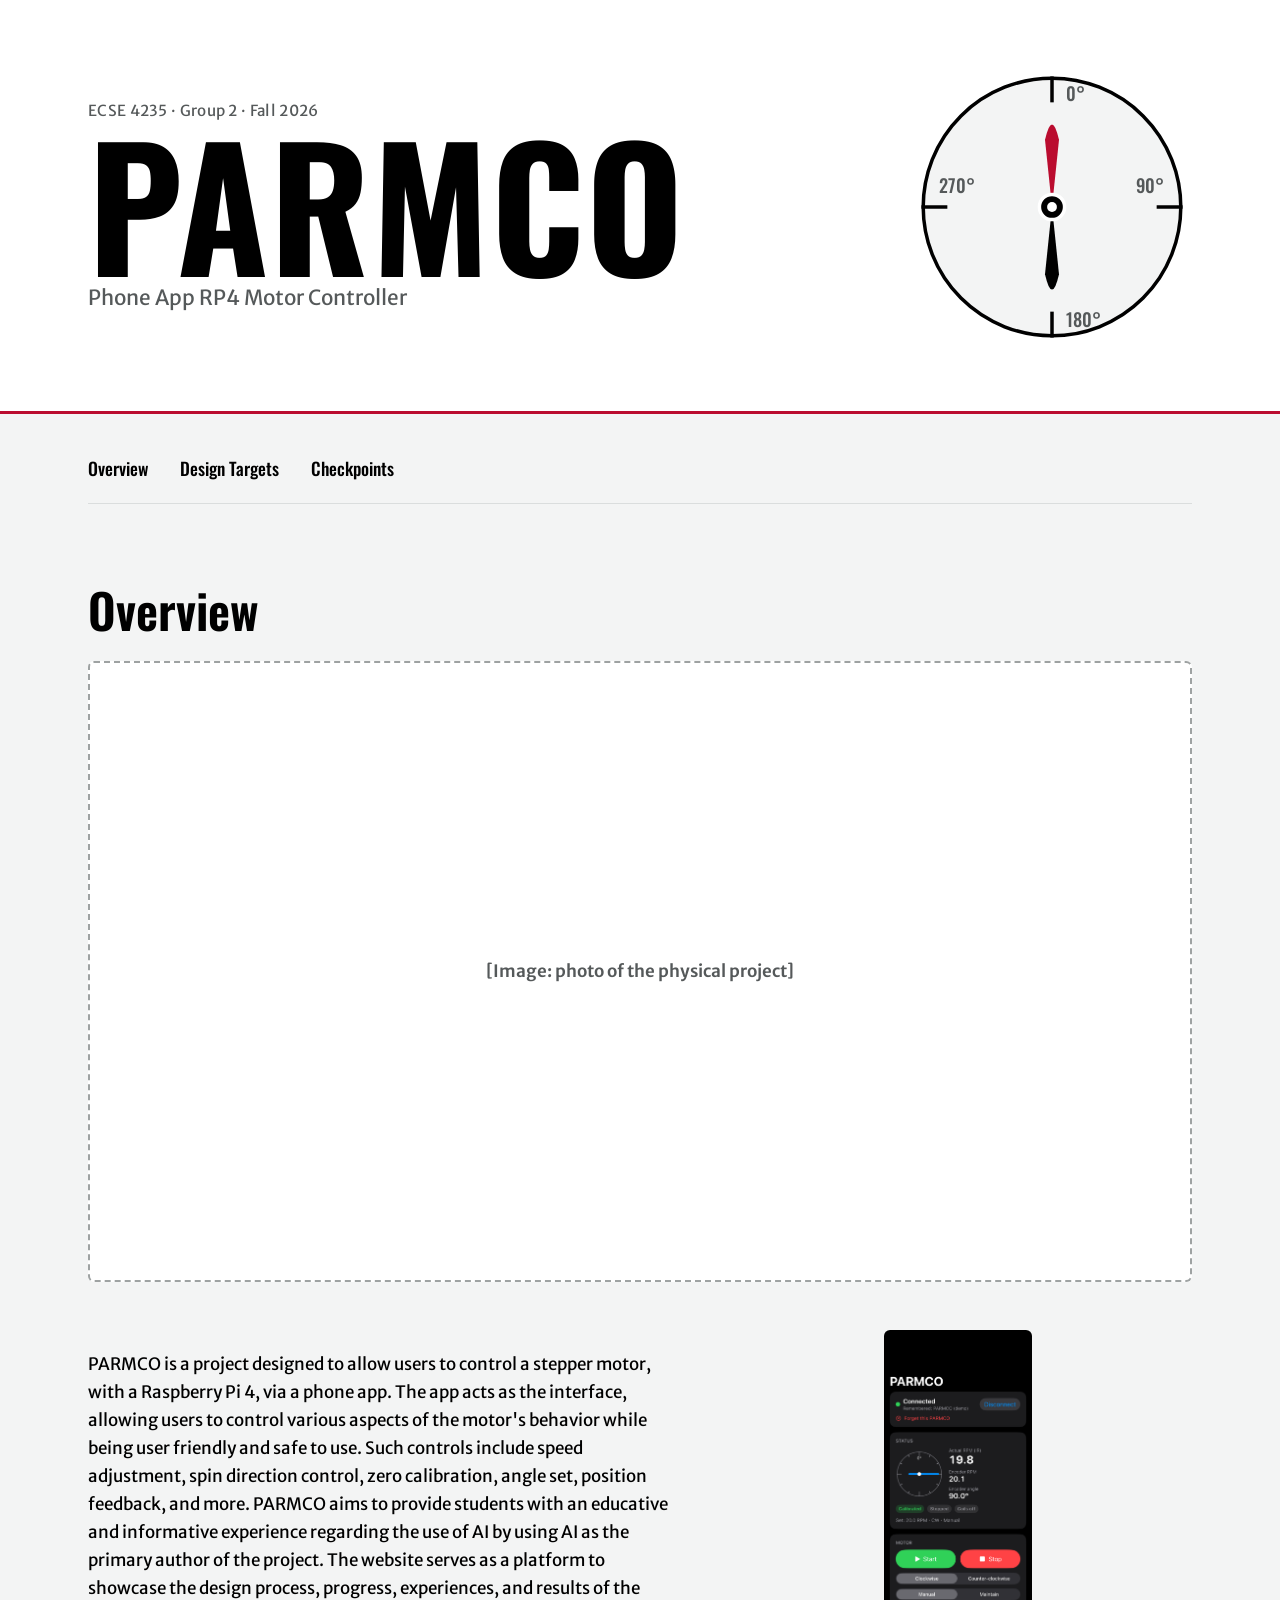
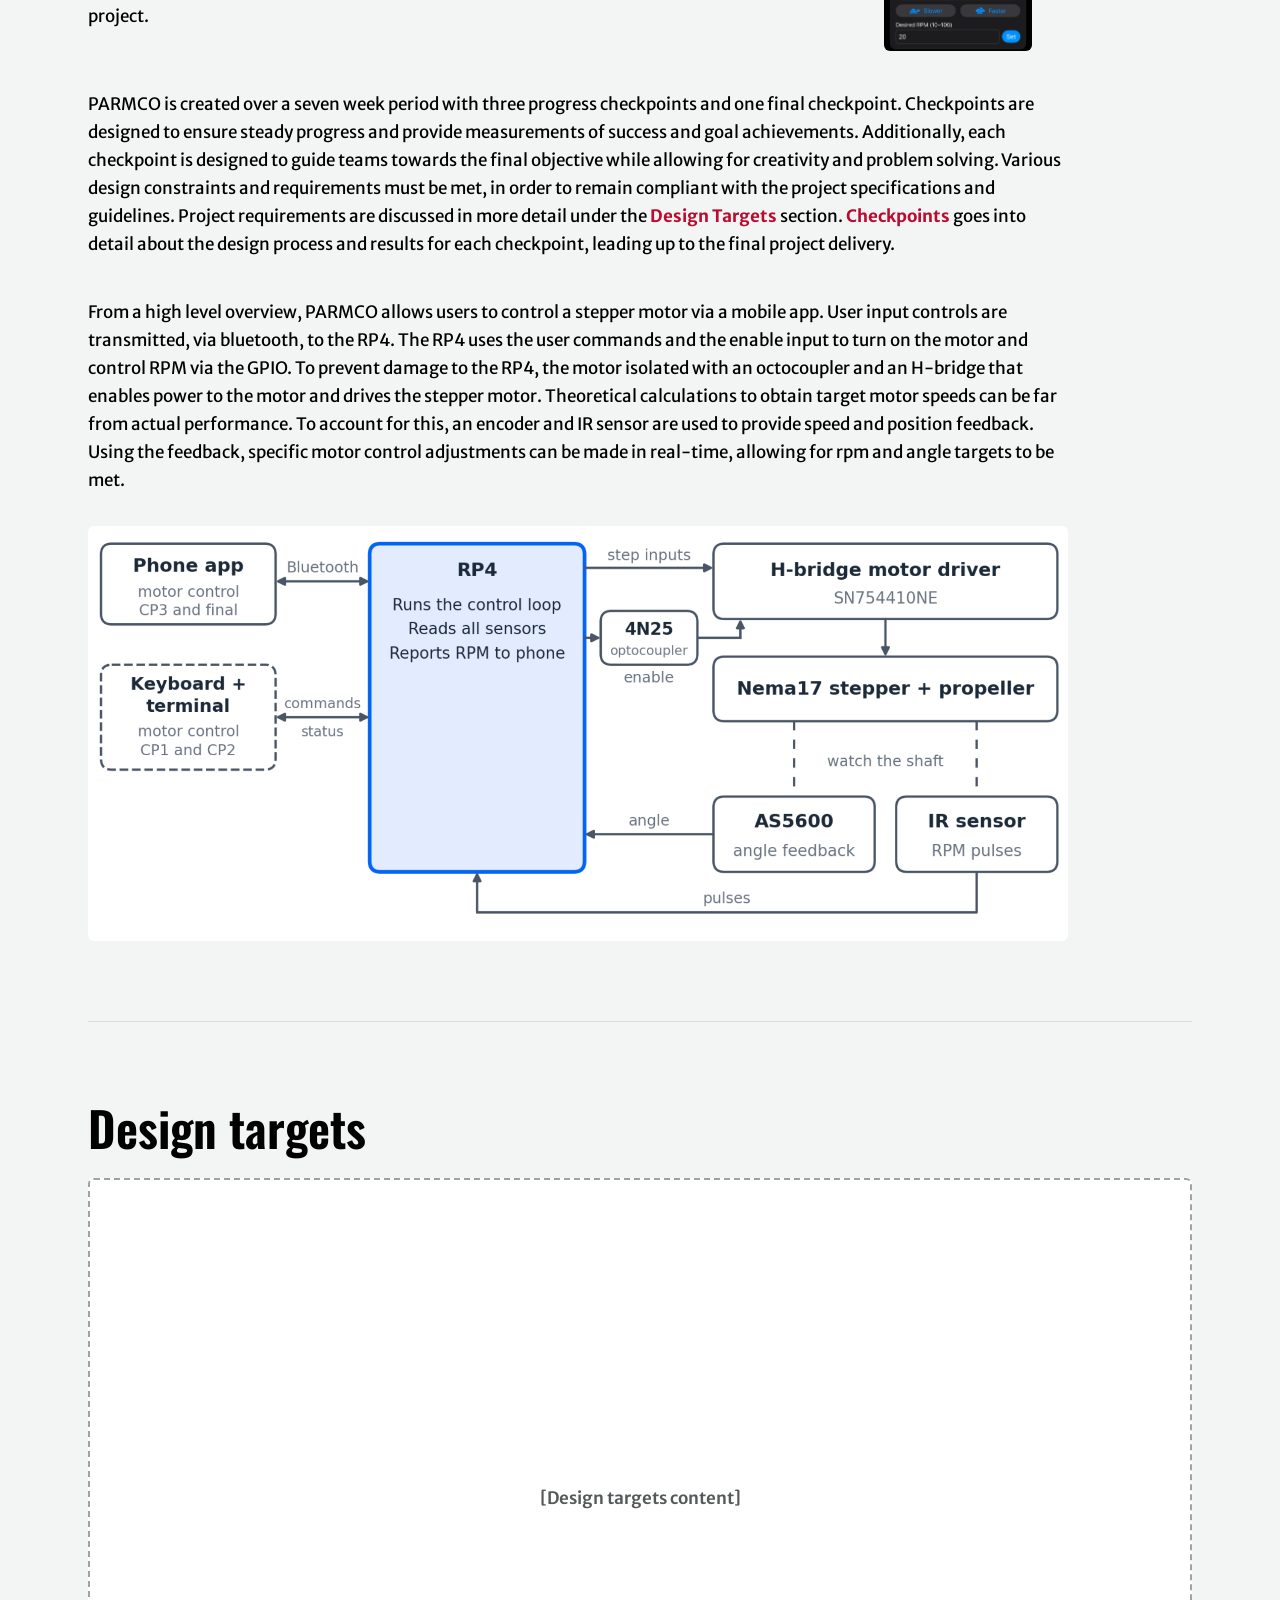
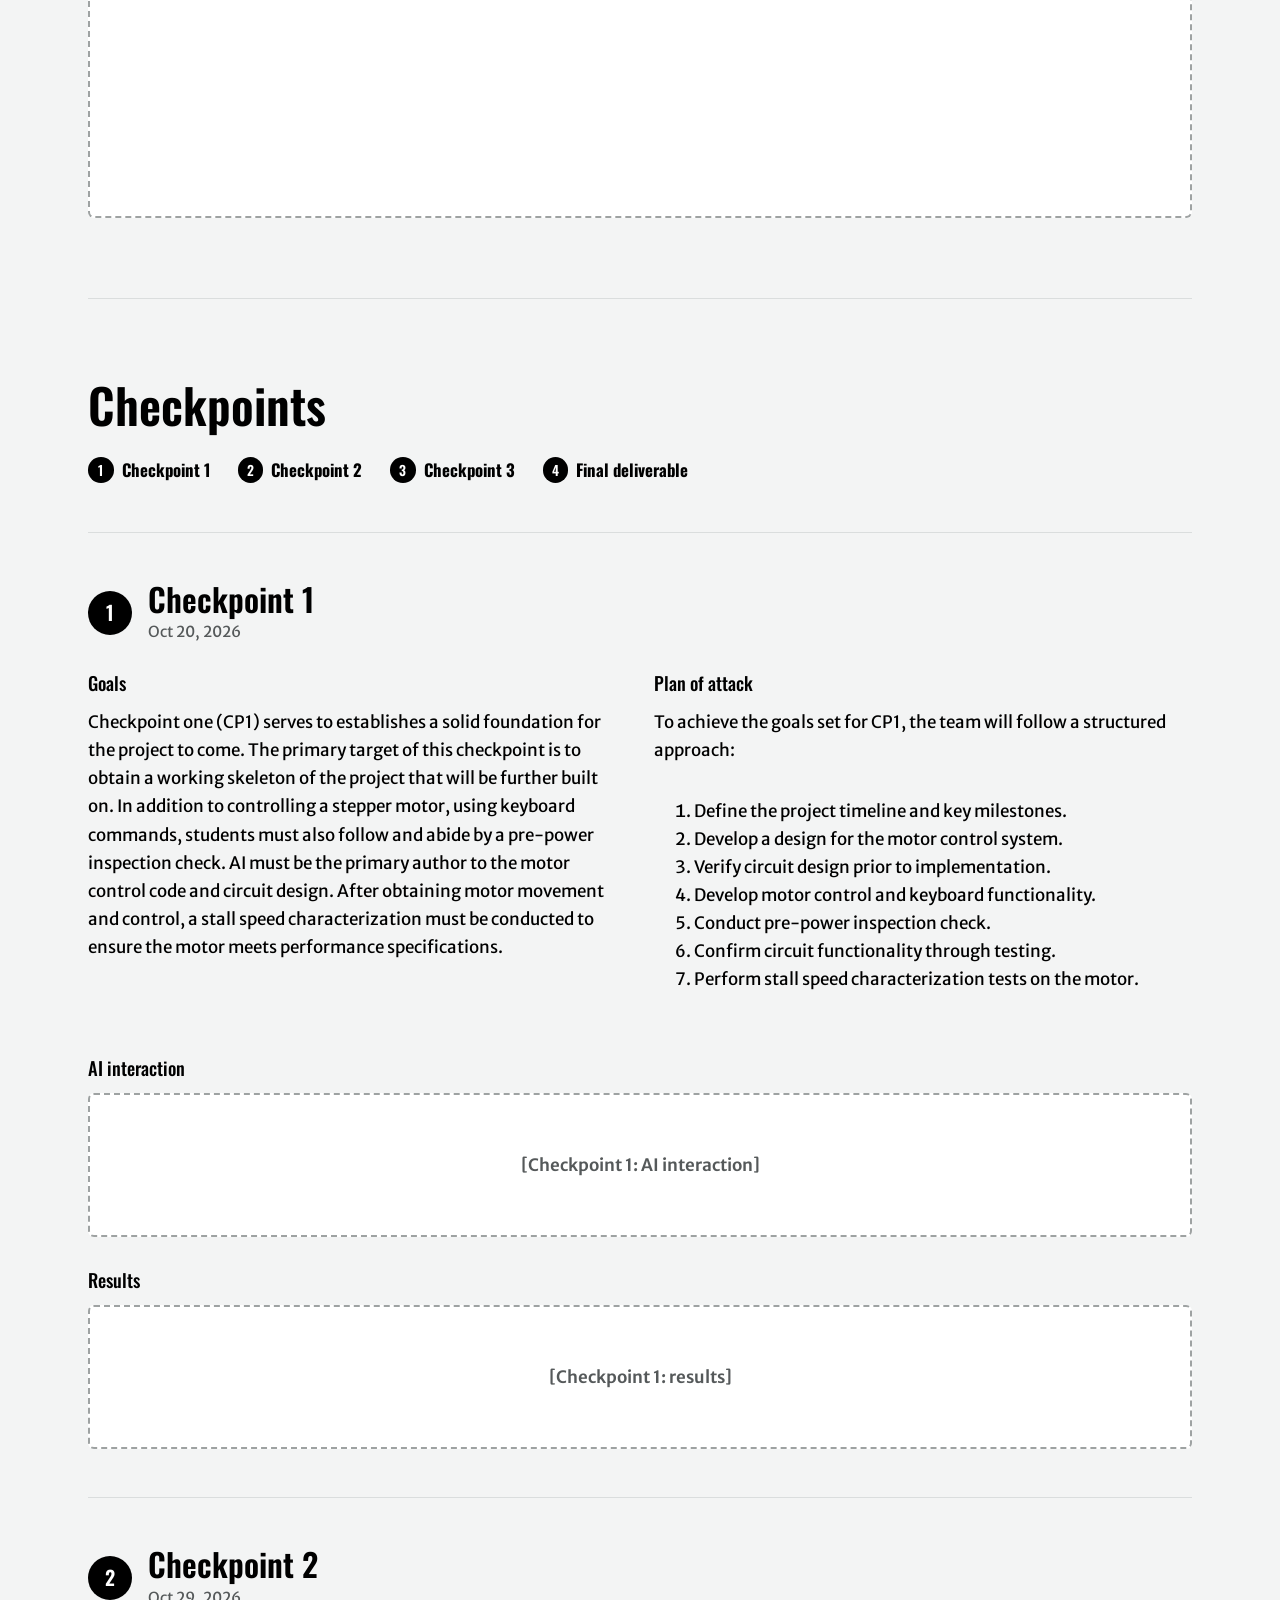
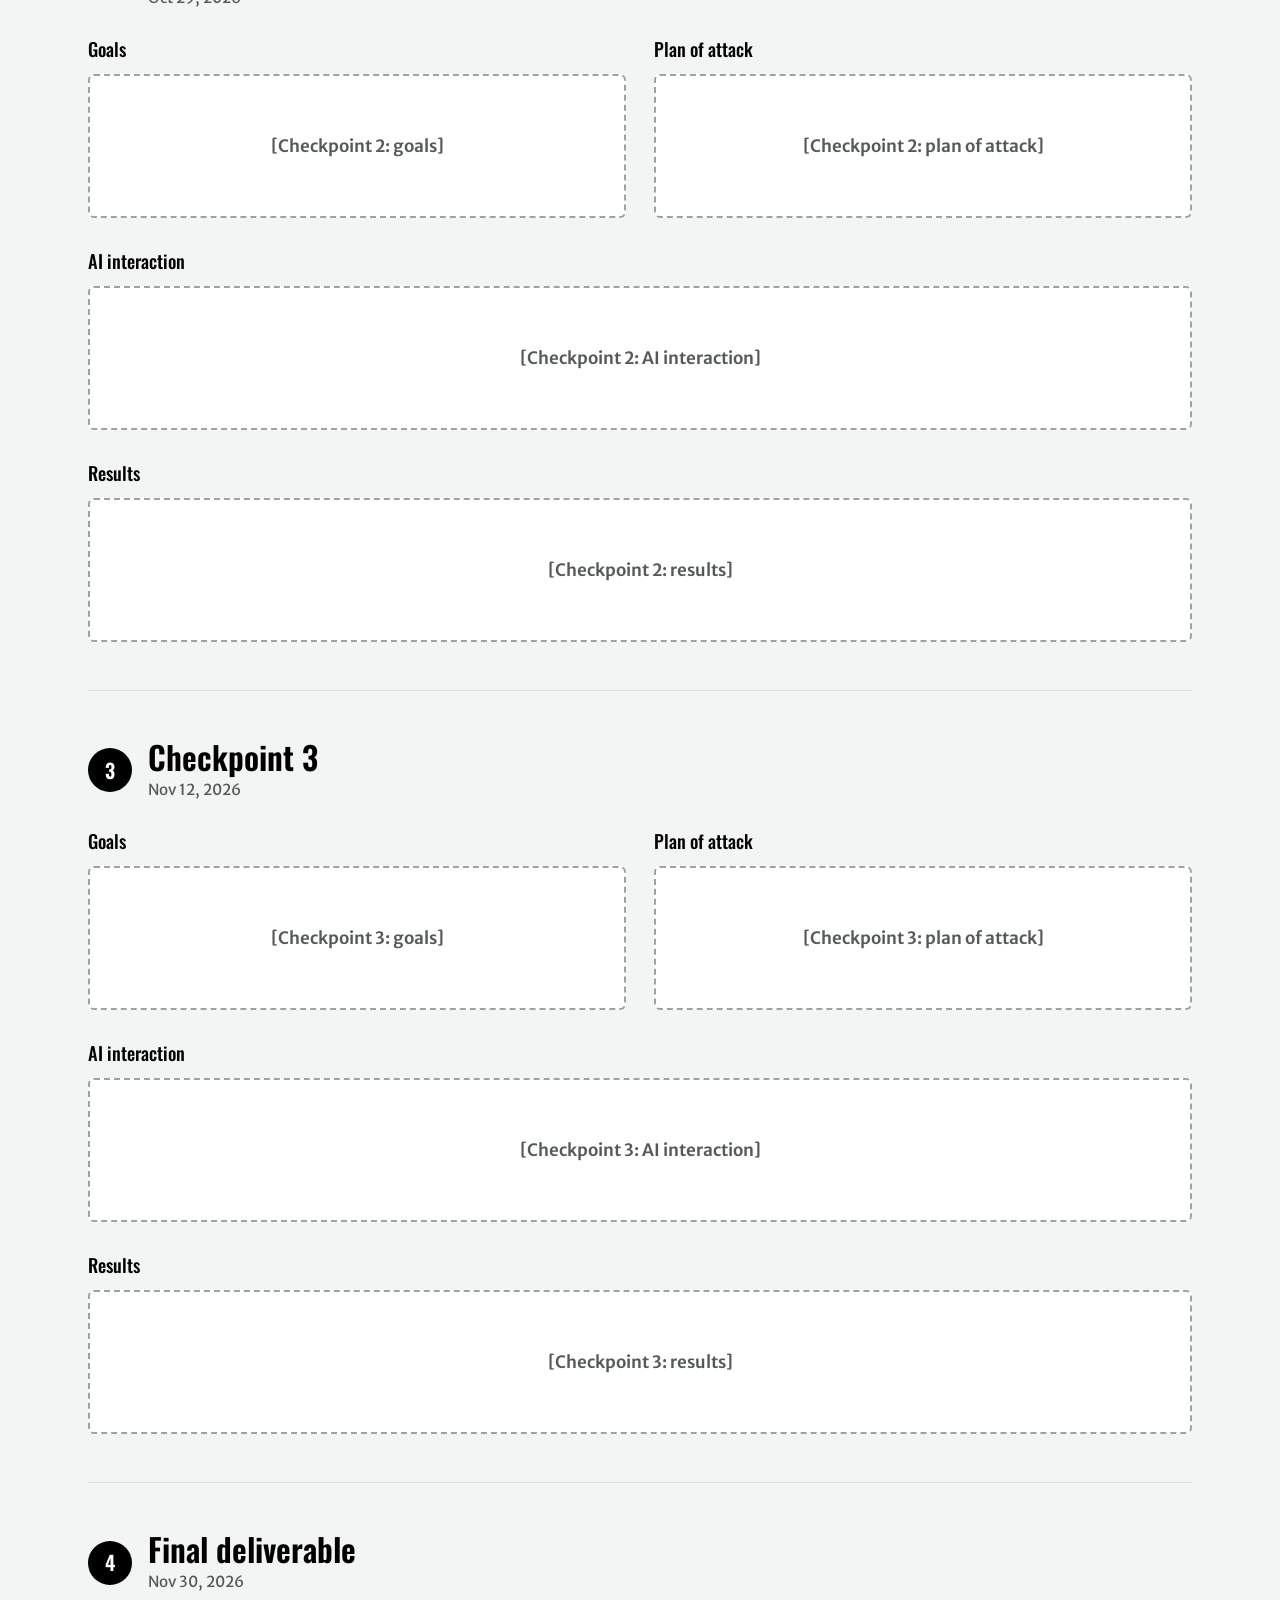
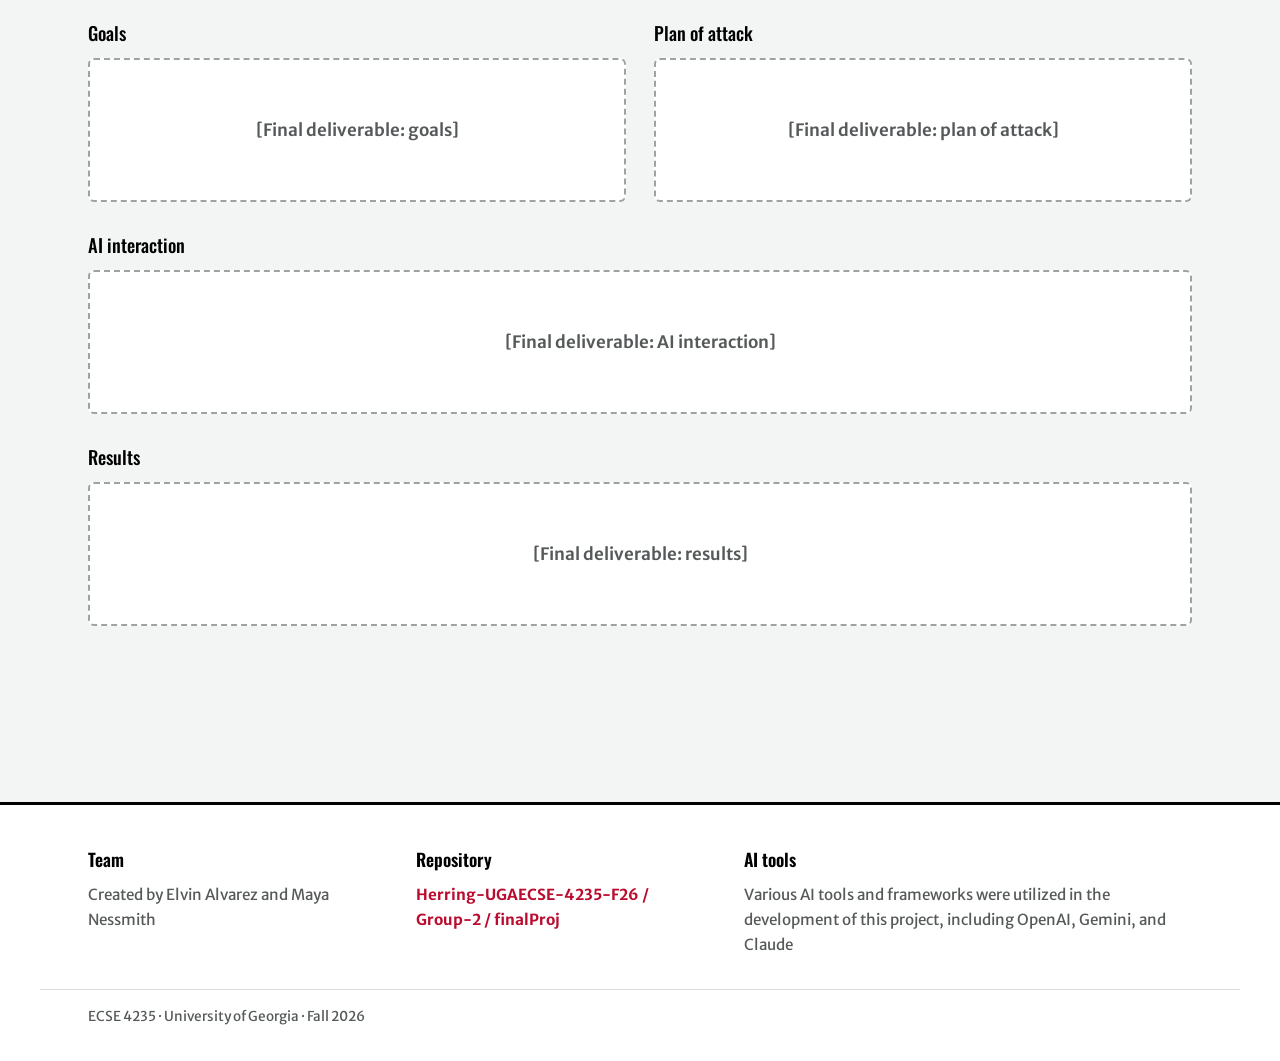
<file: docs/index.html>
<!DOCTYPE html>
<html lang="en">
<head>
<meta charset="utf-8">
<meta name="viewport" content="width=device-width, initial-scale=1">
<title>PARMCO · ECSE 4235 Group 2</title>
<meta name="description" content="[Site description]">
<link rel="preconnect" href="https://fonts.googleapis.com">
<link rel="preconnect" href="https://fonts.gstatic.com" crossorigin>
<link href="https://fonts.googleapis.com/css2?family=Oswald:wght@400;500;600;700&family=Merriweather+Sans:ital,wght@0,300..700;1,300..700&display=swap" rel="stylesheet">
<link rel="stylesheet" href="styles.css">
<script src="script.js" defer></script>
</head>
<!--
  PARMCO project site. AI-generated (Claude) as the main author.
  Human changes: wrap in a visible marker  [HUMAN EDIT] ... [END HUMAN EDIT]
  and keep the AI original in git history.
-->
<body>
<a class="skip" href="#content">Skip to content</a>

<!-- Masthead: large at the top of the page, condenses into a bar on scroll -->
<header class="masthead" id="masthead">
  <div class="masthead-inner">
    <div class="title-block">
      <p class="course"><!-- [Human edit start] -->ECSE 4235 · Group 2 · Fall 2026<!-- [END HUMAN EDIT] --></p> <!-- filled in course info -->
      <h1 class="title">PARMCO</h1>
      <p class="tagline"><!-- [Human edit start] -->Phone App RP4 Motor Controller<!-- [END HUMAN EDIT] --></p> <!-- project title filled in-->
    </div>

    <!-- Propeller: rotates clockwise from 0° at the top of the page to 360° at the bottom -->
    <div class="dial-wrap">
      <svg class="dial" viewBox="0 0 200 200" role="img" aria-label="Propeller dial that turns as you scroll">
        <circle class="dial-face" cx="100" cy="100" r="92"/>
        <g class="dial-ticks">
          <line x1="100" y1="8"   x2="100" y2="24"/>   <!-- 0° -->
          <line x1="192" y1="100" x2="176" y2="100"/>  <!-- 90° -->
          <line x1="100" y1="192" x2="100" y2="176"/>  <!-- 180° -->
          <line x1="8"   y1="100" x2="24"  y2="100"/>  <!-- 270° -->
        </g>
        <g class="dial-labels">
          <text x="110" y="24">0°</text>
          <text x="170" y="90" text-anchor="middle">90°</text>
          <text x="110" y="186">180°</text>
          <text x="32" y="90" text-anchor="middle">270°</text>
        </g>
        <g class="propeller" id="propeller">
          <path class="blade-red"   d="M100 100 L95 52 Q100 30 105 52 Z"/>
          <path class="blade-black" d="M100 100 L95 148 Q100 170 105 148 Z"/>
          <circle class="hub" cx="100" cy="100" r="9"/>
          <circle class="hub-cap" cx="100" cy="100" r="3.5"/>
        </g>
      </svg>
    </div>
  </div>
</header>

<main id="content">
  <nav class="section-nav" aria-label="Sections">
    <a href="#overview">Overview</a>
    <a href="#targets">Design Targets</a>
    <a href="#checkpoints">Checkpoints</a>
  </nav>

  <section id="overview" class="section">
    <h2>Overview</h2>

    <!-- Photo of the physical project.
         To insert: replace this <figure> with
         <figure class="overview-photo"><img src="assets/rig.jpg" alt="[describe the photo]"></figure> -->
    <figure class="overview-photo ph">
      <span>[Image: photo of the physical project]</span>
    </figure>

    <!-- Row 1: overview paragraph 1 + photo of the iPhone app.
         To insert the app image: replace the <figure> with
         <figure class="ov-app"><img src="assets/app.png" alt="[describe the screenshot]"></figure> -->
    <div class="ov-row">
      <div class="ov-text">
        <!-- [HUMAN EDIT] filled section to discuss project overview (paragraph 1) -->
        <p>PARMCO is a project designed to allow users to control a stepper motor, with a Raspberry Pi 4, via a phone app.
          The app acts as the interface, allowing users to control various aspects of the motor's behavior while being user friendly and safe to use.
          Such controls include speed adjustment, spin direction control, zero calibration, angle set, position feedback, and more.
          PARMCO aims to provide students with an educative and informative experience regarding the use of AI by using AI as the primary author of the project.
          The website serves as a platform to showcase the design process, progress, experiences, and results of the project.</p>
        <!-- [END HUMAN EDIT] -->
      </div>
      <figure class="ov-app ph">
        <!-- [HUMAN EDIT] --> <img src="assets/appConnected.png" alt="App motor control screen."> <!--[END HUMAN EDIT] insert app image--> 
      </figure>
    </div>

    <!-- Row 2: overview paragraph 2, with the high-level flow diagram of the
         app and RP4 logic underneath it at full width. -->
    <div class="ov-stack">
      <div class="ov-text">
        <!-- [HUMAN EDIT] filled section to discuss project overview (paragraph 2) -->
        <p>PARMCO is created over a seven week period with three progress checkpoints and one final checkpoint.
          Checkpoints are designed to ensure steady progress and provide measurements of success and goal achievements.
          Additionally, each checkpoint is designed to guide teams towards the final objective while allowing for creativity and problem solving.
          Various design constraints and requirements must be met, in order to remain compliant with the project specifications and guidelines.
          Project requirements are discussed in more detail under the <a href="#targets">Design Targets</a> section.
          <a href="#checkpoints">Checkpoints</a> goes into detail about the design process and results for each checkpoint, leading up to the final project delivery.</p>
        <!-- [END HUMAN EDIT] -->
      </div>
      <div class="ov-stack">
      <div class="ov-text">
        <!-- [HUMAN EDIT] filled section to discuss project overview (paragraph 3) -->
        <p>From a high level overview, PARMCO allows users to control a stepper motor via a mobile app.
          User input controls are transmitted, via bluetooth, to the RP4. The RP4 uses the user commands and the enable input to turn on the motor and control RPM via the GPIO.
          To prevent damage to the RP4, the motor isolated with an octocoupler and an H-bridge that enables power to the motor and drives the stepper motor.
          Theoretical calculations to obtain target motor speeds can be far from actual performance.
          To account for this, an encoder and IR sensor are used to provide speed and position feedback.
          Using the feedback, specific motor control adjustments can be made in real-time, allowing for rpm and angle targets to be met.

        </p>
        <!-- [END HUMAN EDIT] -->
      </div>
      <figure class="ov-flow ph">
        <!-- [HUMAN EDIT] --> <img src="assets/PARMCOHighLvl.png" alt="High level diagram from PARMCO instructional."> <!--[END HUMAN EDIT] insert app image--> 
      </figure>
    </div>
  </section>

  <section id="targets" class="section">
    <h2>Design targets</h2>
    <div class="ph ph-tall">[Design targets content]</div>
  </section>

  <section id="checkpoints" class="section">
    <h2>Checkpoints</h2>
    <!-- One article per checkpoint. Each has four blocks: Goals, Plan of attack,
         AI interaction and Results. Replace each [placeholder] paragraph. -->
    <nav class="cp-nav" aria-label="Checkpoints">
      <a href="#cp1"><span class="cp-num" aria-hidden="true">1</span>Checkpoint 1</a>
      <a href="#cp2"><span class="cp-num" aria-hidden="true">2</span>Checkpoint 2</a>
      <a href="#cp3"><span class="cp-num" aria-hidden="true">3</span>Checkpoint 3</a>
      <a href="#final"><span class="cp-num" aria-hidden="true">4</span>Final deliverable</a>
    </nav>

    <!-- ===== Checkpoint 1 ===== -->
    <article id="cp1" class="cp">
      <header class="cp-head">
        <span class="cp-num" aria-hidden="true">1</span>
        <div>
          <h3>Checkpoint 1</h3>
          <p class="cp-meta">Oct 20, 2026</p>
        </div>
      </header>
      <div class="cp-grid">
        <section class="cp-block">
          <h4>Goals</h4>
          <!--[HUMAN EDIT]-->
          <p>Checkpoint one (CP1) serves to establishes a solid foundation for the project to come.
            The primary target of this checkpoint is to obtain a working skeleton of the project that will be further built on.
            In addition to controlling a stepper motor, using keyboard commands, students must also follow and abide by a pre-power inspection check.
            AI must be the primary author to the motor control code and circuit design.
            After obtaining motor movement and control, a stall speed characterization must be conducted to ensure the motor meets performance specifications.
          </p>
          <!--[END HUMAN EDIT]needed to fill in CP1 goals-->
        </section>
        <section class="cp-block">
          <h4>Plan of attack</h4>
          <!--[HUMAN EDIT]-->
          <p>To achieve the goals set for CP1, the team will follow a structured approach:
            <ol>
              <li>Define the project timeline and key milestones.</li>
              <li>Develop a design for the motor control system.</li>
              <li>Verify circuit design prior to implementation.</li>
              <li>Develop motor control and keyboard functionality.</li>
              <li>Conduct pre-power inspection check.</li>
              <li>Confirm circuit functionality through testing.</li>
              <li>Perform stall speed characterization tests on the motor.</li>
            </ol>
          </p>
          <!--[END HUMAN EDIT]Filled in the teams plan of attack-->
        </section>
        <section class="cp-block cp-wide">
          <h4>AI interaction</h4>
          <p class="ph ph-text cp-ph">[Checkpoint 1: AI interaction]</p>
        </section>
        <section class="cp-block cp-wide">
          <h4>Results</h4>
          <p class="ph ph-text cp-ph">[Checkpoint 1: results]</p>
        </section>
      </div>
    </article>

    <!-- ===== Checkpoint 2 ===== -->
    <article id="cp2" class="cp">
      <header class="cp-head">
        <span class="cp-num" aria-hidden="true">2</span>
        <div>
          <h3>Checkpoint 2</h3>
          <p class="cp-meta">Oct 29, 2026</p>
        </div>
      </header>
      <div class="cp-grid">
        <section class="cp-block">
          <h4>Goals</h4>
          <p class="ph ph-text cp-ph">[Checkpoint 2: goals]</p>
        </section>
        <section class="cp-block">
          <h4>Plan of attack</h4>
          <p class="ph ph-text cp-ph">[Checkpoint 2: plan of attack]</p>
        </section>
        <section class="cp-block cp-wide">
          <h4>AI interaction</h4>
          <p class="ph ph-text cp-ph">[Checkpoint 2: AI interaction]</p>
        </section>
        <section class="cp-block cp-wide">
          <h4>Results</h4>
          <p class="ph ph-text cp-ph">[Checkpoint 2: results]</p>
        </section>
      </div>
    </article>

    <!-- ===== Checkpoint 3 ===== -->
    <article id="cp3" class="cp">
      <header class="cp-head">
        <span class="cp-num" aria-hidden="true">3</span>
        <div>
          <h3>Checkpoint 3</h3>
          <p class="cp-meta">Nov 12, 2026</p>
        </div>
      </header>
      <div class="cp-grid">
        <section class="cp-block">
          <h4>Goals</h4>
          <p class="ph ph-text cp-ph">[Checkpoint 3: goals]</p>
        </section>
        <section class="cp-block">
          <h4>Plan of attack</h4>
          <p class="ph ph-text cp-ph">[Checkpoint 3: plan of attack]</p>
        </section>
        <section class="cp-block cp-wide">
          <h4>AI interaction</h4>
          <p class="ph ph-text cp-ph">[Checkpoint 3: AI interaction]</p>
        </section>
        <section class="cp-block cp-wide">
          <h4>Results</h4>
          <p class="ph ph-text cp-ph">[Checkpoint 3: results]</p>
        </section>
      </div>
    </article>

    <!-- ===== Final deliverable ===== -->
    <article id="final" class="cp">
      <header class="cp-head">
        <span class="cp-num" aria-hidden="true">4</span>
        <div>
          <h3>Final deliverable</h3>
          <p class="cp-meta">Nov 30, 2026</p>
        </div>
      </header>
      <div class="cp-grid">
        <section class="cp-block">
          <h4>Goals</h4>
          <p class="ph ph-text cp-ph">[Final deliverable: goals]</p>
        </section>
        <section class="cp-block">
          <h4>Plan of attack</h4>
          <p class="ph ph-text cp-ph">[Final deliverable: plan of attack]</p>
        </section>
        <section class="cp-block cp-wide">
          <h4>AI interaction</h4>
          <p class="ph ph-text cp-ph">[Final deliverable: AI interaction]</p>
        </section>
        <section class="cp-block cp-wide">
          <h4>Results</h4>
          <p class="ph ph-text cp-ph">[Final deliverable: results]</p>
        </section>
      </div>
    </article>
  </section>
</main>

<footer class="footer">
  <div class="footer-inner">
    <div class="footer-col">
      <h2 class="footer-head">Team</h2>
      <p><!-- [Human edit start] -->Created by Elvin Alvarez and Maya Nessmith<!-- [END HUMAN EDIT] --></p> <!-- added authors below acronym-->
    </div>
    <div class="footer-col">
      <h2 class="footer-head">Repository</h2>
      <!-- Link target corrected by AI: the original text "…/Group-2.git/finalProj" was not a valid web address. -->
      <p><a href="https://github.com/Herring-UGAECSE-4235-F26/Group-2/tree/main/finalProj">Herring-UGAECSE-4235-F26 / Group-2 / finalProj</a></p>
    </div>
    <div class="footer-col footer-col-wide">
      <h2 class="footer-head">AI tools</h2>
      <p><!-- [Human edit start] -->Various AI tools and frameworks were utilized in the development of this project, including OpenAI, Gemini, and Claude<!-- [END HUMAN EDIT] --></p>
    </div>
  </div>
  <p class="footer-base">ECSE 4235 · University of Georgia · Fall 2026</p>
</footer>
</body>
</html>
</file>
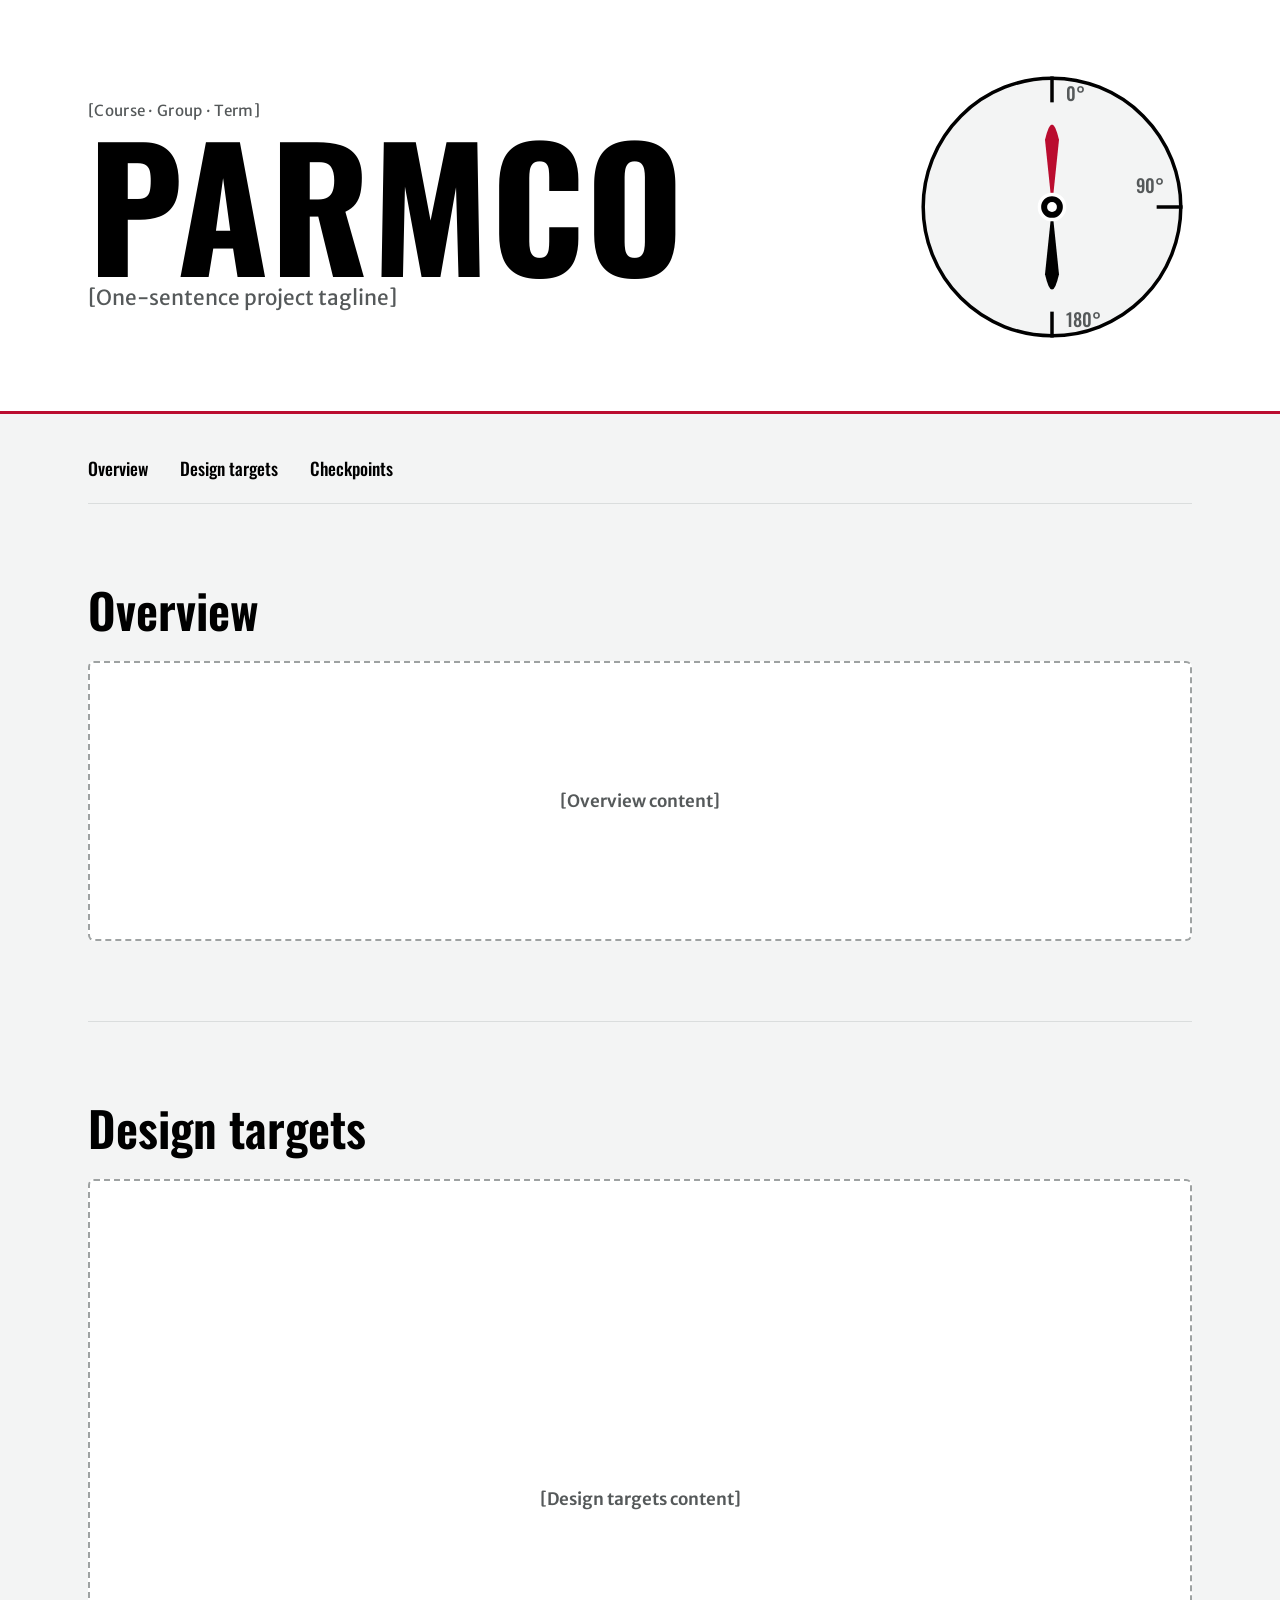
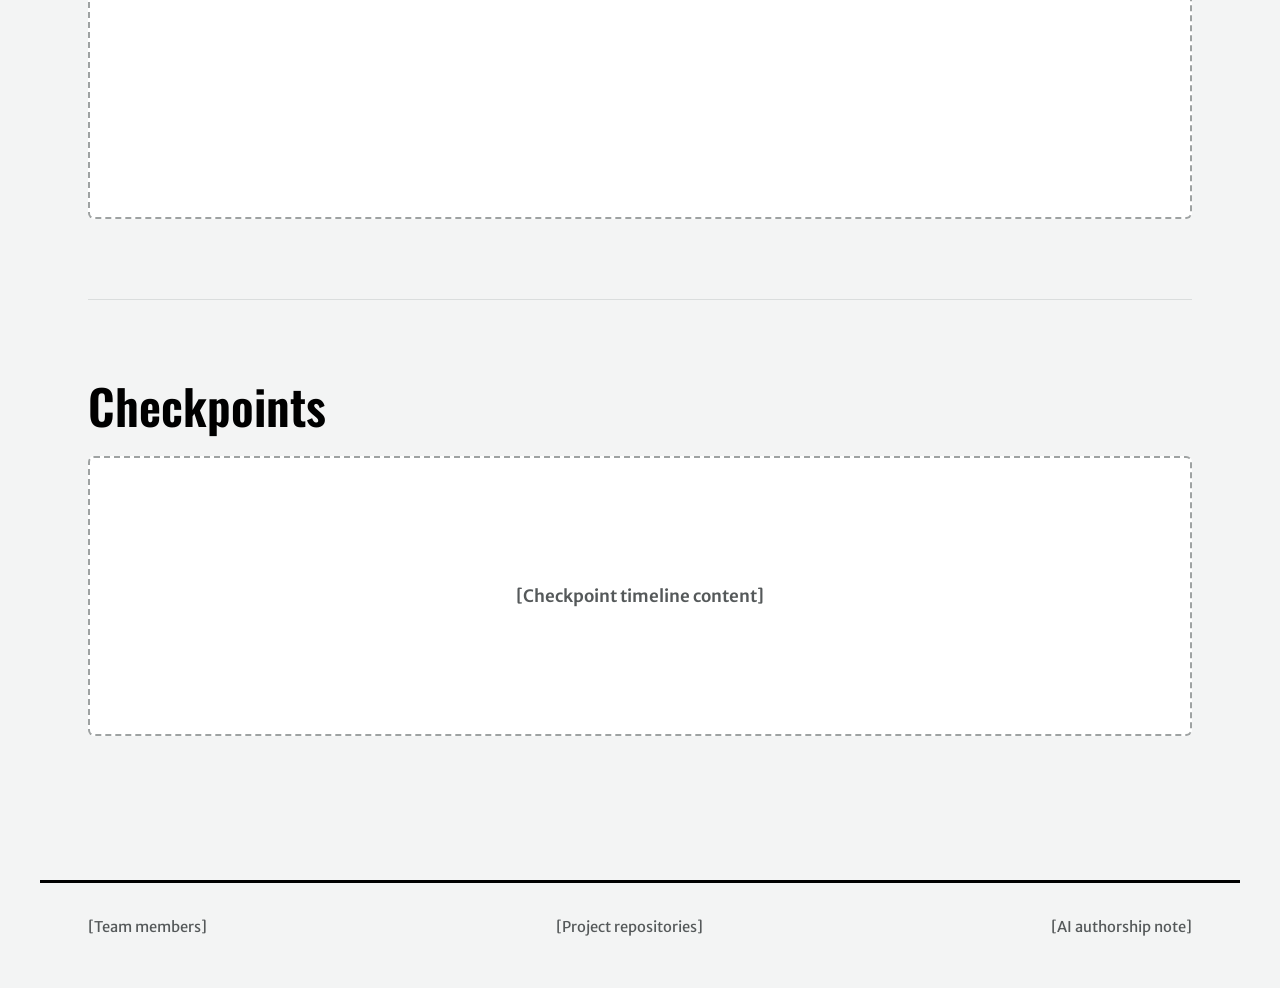
<file: finalProjWeb/index.html>
<!DOCTYPE html>
<html lang="en">
<head>
<meta charset="utf-8">
<meta name="viewport" content="width=device-width, initial-scale=1">
<title>PARMCO · ECSE 4235 Group 2</title>
<meta name="description" content="[Site description]">
<link rel="preconnect" href="https://fonts.googleapis.com">
<link rel="preconnect" href="https://fonts.gstatic.com" crossorigin>
<link href="https://fonts.googleapis.com/css2?family=Oswald:wght@400;500;600;700&family=Merriweather+Sans:ital,wght@0,300..700;1,300..700&display=swap" rel="stylesheet">
<link rel="stylesheet" href="styles.css">
<script src="script.js" defer></script>
</head>
<!--
  PARMCO project site. AI-generated (Claude) as the main author.
  Human changes: wrap in a visible marker  [HUMAN EDIT] ... [END HUMAN EDIT]
  and keep the AI original in git history.
-->
<body>
<a class="skip" href="#content">Skip to content</a>

<!-- Masthead: large at the top of the page, condenses into a bar on scroll -->
<header class="masthead" id="masthead">
  <div class="masthead-inner">
    <div class="title-block">
      <p class="course">[Course · Group · Term]</p>
      <h1 class="title">PARMCO</h1>
      <p class="tagline">[One-sentence project tagline]</p>
    </div>

    <!-- Propeller: rotates clockwise from 0° at the top of the page to 360° at the bottom -->
    <div class="dial-wrap">
      <svg class="dial" viewBox="0 0 200 200" role="img" aria-label="Propeller dial that turns as you scroll">
        <circle class="dial-face" cx="100" cy="100" r="92"/>
        <g class="dial-ticks">
          <line x1="100" y1="8"   x2="100" y2="24"/>   <!-- 0° -->
          <line x1="192" y1="100" x2="176" y2="100"/>  <!-- 90° -->
          <line x1="100" y1="192" x2="100" y2="176"/>  <!-- 180° -->
        </g>
        <g class="dial-labels">
          <text x="110" y="24">0°</text>
          <text x="170" y="90" text-anchor="middle">90°</text>
          <text x="110" y="186">180°</text>
        </g>
        <g class="propeller" id="propeller">
          <path class="blade-red"   d="M100 100 L95 52 Q100 30 105 52 Z"/>
          <path class="blade-black" d="M100 100 L95 148 Q100 170 105 148 Z"/>
          <circle class="hub" cx="100" cy="100" r="9"/>
          <circle class="hub-cap" cx="100" cy="100" r="3.5"/>
        </g>
      </svg>
    </div>
  </div>
</header>

<main id="content">
  <nav class="section-nav" aria-label="Sections">
    <a href="#overview">Overview</a>
    <a href="#targets">Design targets</a>
    <a href="#checkpoints">Checkpoints</a>
  </nav>

  <section id="overview" class="section">
    <h2>Overview</h2>
    <div class="ph ph-text">[Overview content]</div>
  </section>

  <section id="targets" class="section">
    <h2>Design targets</h2>
    <div class="ph ph-tall">[Design targets content]</div>
  </section>

  <section id="checkpoints" class="section">
    <h2>Checkpoints</h2>
    <div class="ph ph-text">[Checkpoint timeline content]</div>
  </section>
</main>

<footer class="footer">
  <p>[Team members]</p>
  <p>[Project repositories]</p>
  <p>[AI authorship note]</p>
</footer>
</body>
</html>
</file>
<file: docs/styles.css>
/* PARMCO project site - AI-generated (Claude).
   Neutral page with University of Georgia accents (brand.uga.edu):
   Bulldog Red #BA0C2F, Arch Black #000000, Chapel Bell White #FFFFFF,
   Stegeman #9EA2A2. Fonts: Oswald (display), Merriweather Sans (text). */

:root {
  /* palette */
  --bulldog-red: #BA0C2F;
  --arch-black: #000000;
  --white: #FFFFFF;
  --stegeman: #9EA2A2;
  --page: #F3F4F4;          /* light tint of Stegeman */
  --rule: #DADDDD;
  --text-2: #55595A;        /* secondary text */

  --display: "Oswald", "Arial Narrow", sans-serif;
  --text: "Merriweather Sans", "Helvetica Neue", Arial, sans-serif;

  /* masthead geometry: --t goes 0 (top of page) -> 1 (condensed), set by script.js */
  --t: 0;
  --head-max: clamp(260px, 46vh, 420px);
  --head-min: 72px;
  --title-max: clamp(4rem, 13vw, 11rem);
  --title-min: 1.9rem;
  --dial-max: clamp(130px, 24vw, 280px);
  --dial-min: 52px;
  --gutter: clamp(1.25rem, 4vw, 3rem);
}

*, *::before, *::after { box-sizing: border-box; }

body {
  margin: 0;
  background: var(--page);
  color: var(--arch-black);
  font-family: var(--text);
  font-size: 1.0625rem;
  line-height: 1.65;
  -webkit-font-smoothing: antialiased;
}

/* Links: bold Bulldog Red, no underline; darken to black on hover */
a { color: var(--bulldog-red); font-weight: 700; text-decoration: none; }
a:hover { color: var(--arch-black); }
:focus-visible { outline: 2px solid var(--bulldog-red); outline-offset: 3px; }

.skip { position: absolute; left: -999px; top: 0; z-index: 20; background: var(--arch-black); color: var(--white); padding: .5rem 1rem; }
.skip:focus { left: 1rem; top: 1rem; }

/* ---------------------------------------------------------------- masthead */
.masthead {
  position: fixed;
  inset: 0 0 auto 0;
  z-index: 10;
  height: calc(var(--head-max) * (1 - var(--t)) + var(--head-min) * var(--t));
  background: var(--white);
  /* the rule under the bar fades in as it condenses */
  box-shadow: 0 1px 0 rgba(158, 162, 162, calc(var(--t) * 0.9));
}
.masthead::after {           /* thin Bulldog Red line along the bottom edge */
  content: "";
  position: absolute; left: 0; right: 0; bottom: 0;
  height: 3px;
  background: var(--bulldog-red);
}

.masthead-inner {
  height: 100%;
  max-width: 1200px;
  margin: 0 auto;
  padding: 0 var(--gutter);
  display: grid;
  grid-template-columns: 1fr auto;
  align-items: center;
  gap: 1.5rem;
}

.title-block { min-width: 0; }

.course, .tagline {
  margin: 0;
  overflow: hidden;
  /* fade and collapse as the masthead condenses */
  opacity: calc(1 - var(--t) * 2.5);
  max-height: calc((1 - var(--t)) * 5em);
}
.course { color: var(--text-2); font-size: .95rem; letter-spacing: .02em; }
.tagline { color: var(--text-2); font-size: clamp(1.05rem, 1.7vw, 1.3rem); max-width: 40ch; }

.title {
  margin: 0;
  font-family: var(--display);
  font-weight: 700;
  font-size: calc(var(--title-max) * (1 - var(--t)) + var(--title-min) * var(--t));
  line-height: .95;
  letter-spacing: .01em;
  color: var(--arch-black);
}

.dial-wrap {
  width: calc(var(--dial-max) * (1 - var(--t)) + var(--dial-min) * var(--t));
  aspect-ratio: 1;
}
.dial { display: block; width: 100%; height: 100%; overflow: visible; }
.dial-face { fill: var(--page); stroke: var(--arch-black); stroke-width: 2.5; }
.dial-ticks line { stroke: var(--arch-black); stroke-width: 2.5; stroke-linecap: square; }
.dial-labels text {
  font-family: var(--display);
  font-size: 13px;
  font-weight: 500;
  fill: var(--text-2);
  opacity: calc(1 - var(--t) * 1.6);   /* labels drop away at small sizes */
}
.blade-red { fill: var(--bulldog-red); }
.blade-black { fill: var(--arch-black); }
.hub { fill: var(--arch-black); stroke: var(--white); stroke-width: 2.5; }  /* white between red and black */
.hub-cap { fill: var(--white); }
.propeller { transform-origin: 100px 100px; transform: rotate(var(--angle, 0deg)); }

/* ------------------------------------------------------------------ content */
main {
  max-width: 1200px;
  margin: 0 auto;
  padding: calc(var(--head-max) + 2.5rem) var(--gutter) 4rem;
}

.section-nav {
  display: flex; flex-wrap: wrap; gap: .5rem 2rem;
  padding-bottom: 1.25rem;
  border-bottom: 1px solid var(--rule);
  font-family: var(--display);
  font-size: 1.1rem;
  font-weight: 500;
}
.section-nav a { color: var(--arch-black); font-weight: 500; }
.section-nav a:hover { color: var(--bulldog-red); }

.section { padding: clamp(3rem, 7vw, 5rem) 0; scroll-margin-top: calc(var(--head-min) + 1rem); }
.section + .section { border-top: 1px solid var(--rule); }
.section h2 {
  margin: 0 0 1.5rem;
  font-family: var(--display);
  font-weight: 600;
  font-size: clamp(2rem, 4vw, 3rem);
  line-height: 1.1;
}

/* placeholders: replace with real material */
.ph {
  display: grid; place-items: center;
  border: 2px dashed var(--stegeman);
  border-radius: 6px;
  background: var(--white);
  color: var(--text-2);
  font-weight: 600;
  padding: 2rem;
  text-align: center;
}
.ph-text { min-height: 280px; }
/* overview: full-width project photo, then two rows of text (left) + image (right).
   Images are centred beside their paragraph and never stretch to its height. */
.overview-photo { margin: 0 0 3rem; aspect-ratio: 16 / 9; }
.ov-row {
  display: grid;
  grid-template-columns: minmax(0, 1.25fr) minmax(0, 1fr);
  gap: clamp(1.5rem, 4vw, 3.5rem);
  align-items: center;
}
.ov-row + .ov-row { margin-top: clamp(2.5rem, 6vw, 4rem); }
.ov-text p { margin: 0; max-width: 62ch; }
.ov-text p + p { margin-top: 1.1em; }
.ov-app {
  margin: 0;
  justify-self: center;
  height: clamp(240px, 38vh, 320px);
  aspect-ratio: 9 / 19.5;            /* iPhone screen proportions */
}
.ov-flow { margin: 0; width: 100%; aspect-ratio: 4 / 3; }
/* paragraph with its diagram underneath, shown at the image's own proportions */
.ov-stack { margin-top: clamp(1.75rem, 4vw, 2.5rem); max-width: 980px; }
.ov-stack .ov-text p { max-width: none; }          /* paragraph spans the same width as the flow chart */
.ov-stack .ov-flow { aspect-ratio: auto; max-width: 980px; margin: 2rem 0 0; }
.ov-stack .ov-flow img { height: auto; }
.overview-photo img, .ov-app img, .ov-flow img {
  display: block; width: 100%; height: 100%;
  object-fit: contain; border-radius: 6px;
}
.overview-photo:has(img), .ov-app:has(img), .ov-flow:has(img) { border: 0; padding: 0; background: none; }

.ph-tall { min-height: 640px; }

/* checkpoints: one article per checkpoint, four blocks each */
.cp-nav {
  display: flex; flex-wrap: wrap; gap: .75rem 1.75rem;
  margin: 0 0 1rem;
  font-family: var(--display); font-size: 1.05rem; font-weight: 500;
}
.cp-nav a { display: inline-flex; align-items: center; gap: .5rem; color: var(--arch-black); }
.cp-nav a:hover { color: var(--bulldog-red); }
.cp-nav .cp-num { width: 1.6rem; height: 1.6rem; font-size: .85rem; }

.cp-num {
  flex: none;
  display: inline-grid; place-items: center;
  width: 2.75rem; height: 2.75rem;
  border-radius: 50%;
  background: var(--arch-black); color: var(--white);
  font-family: var(--display); font-weight: 600; font-size: 1.25rem;
}

.cp {
  padding-top: clamp(2rem, 5vw, 3rem);
  margin-top: clamp(2rem, 5vw, 3rem);
  border-top: 1px solid var(--rule);
  scroll-margin-top: calc(var(--head-min) + 1rem);
}
.cp-head { display: flex; align-items: center; gap: 1rem; margin-bottom: 1.5rem; }
.cp-head h3 {
  margin: 0;
  font-family: var(--display); font-weight: 600;
  font-size: clamp(1.5rem, 3vw, 2rem); line-height: 1.1;
}
.cp-meta { margin: .2rem 0 0; color: var(--text-2); font-size: .95rem; }

.cp-grid {
  display: grid;
  grid-template-columns: repeat(2, minmax(0, 1fr));
  gap: clamp(1rem, 3vw, 1.75rem);
}
.cp-block { display: flex; flex-direction: column; }
.cp-block.cp-wide { grid-column: 1 / -1; }
.cp-block h4 {
  margin: 0 0 .6rem;
  font-family: var(--display); font-weight: 500; font-size: 1.15rem;
  color: var(--arch-black);
}
.cp-block p { margin: 0 0 .9em; }
.cp-block .cp-ph { flex: 1; min-height: 9rem; margin: 0; }

.footer {
  margin-top: 2rem;
  background: var(--white);
  border-top: 3px solid var(--arch-black);
  color: var(--text-2);
  font-size: .95rem;
}
.footer-inner {
  max-width: 1200px;
  margin: 0 auto;
  padding: 2.5rem var(--gutter) 2rem;
  display: grid;
  grid-template-columns: minmax(0, 1fr) minmax(0, 1fr) minmax(0, 1.6fr);
  gap: 2rem clamp(1.5rem, 4vw, 3rem);
}
.footer-head {
  margin: 0 0 .5rem;
  font-family: var(--display);
  font-size: 1.1rem;
  font-weight: 600;
  color: var(--arch-black);
}
.footer p { margin: 0; }
.footer-col a { overflow-wrap: anywhere; }
.footer .footer-base {
  max-width: 1200px;
  margin: 0 auto;
  padding: 1rem var(--gutter) 2rem;
  border-top: 1px solid var(--rule);
  font-size: .85rem;
}

@media (max-width: 640px) {
  :root {
    --head-max: clamp(220px, 38vh, 320px); --head-min: 64px;
    --title-max: clamp(2.5rem, 12vw, 3.5rem); --title-min: 1.6rem;
    --dial-max: clamp(96px, 30vw, 128px); --dial-min: 44px;
  }
  .tagline { max-width: 26ch; }
  .ov-row { grid-template-columns: 1fr; }
  .footer-inner { grid-template-columns: 1fr; }
  .cp-grid { grid-template-columns: 1fr; }
  .ov-app { height: clamp(260px, 55vh, 400px); }
}
</file>
<file: finalProjWeb/styles.css>
/* PARMCO project site - AI-generated (Claude).
   Neutral page with University of Georgia accents (brand.uga.edu):
   Bulldog Red #BA0C2F, Arch Black #000000, Chapel Bell White #FFFFFF,
   Stegeman #9EA2A2. Fonts: Oswald (display), Merriweather Sans (text). */

:root {
  /* palette */
  --bulldog-red: #BA0C2F;
  --arch-black: #000000;
  --white: #FFFFFF;
  --stegeman: #9EA2A2;
  --page: #F3F4F4;          /* light tint of Stegeman */
  --rule: #DADDDD;
  --text-2: #55595A;        /* secondary text */

  --display: "Oswald", "Arial Narrow", sans-serif;
  --text: "Merriweather Sans", "Helvetica Neue", Arial, sans-serif;

  /* masthead geometry: --t goes 0 (top of page) -> 1 (condensed), set by script.js */
  --t: 0;
  --head-max: clamp(260px, 46vh, 420px);
  --head-min: 72px;
  --title-max: clamp(4rem, 13vw, 11rem);
  --title-min: 1.9rem;
  --dial-max: clamp(130px, 24vw, 280px);
  --dial-min: 52px;
  --gutter: clamp(1.25rem, 4vw, 3rem);
}

*, *::before, *::after { box-sizing: border-box; }

body {
  margin: 0;
  background: var(--page);
  color: var(--arch-black);
  font-family: var(--text);
  font-size: 1.0625rem;
  line-height: 1.65;
  -webkit-font-smoothing: antialiased;
}

a { color: var(--arch-black); text-decoration-color: var(--bulldog-red); text-underline-offset: 3px; }
a:hover { color: var(--bulldog-red); }
:focus-visible { outline: 2px solid var(--bulldog-red); outline-offset: 3px; }

.skip { position: absolute; left: -999px; top: 0; z-index: 20; background: var(--arch-black); color: var(--white); padding: .5rem 1rem; }
.skip:focus { left: 1rem; top: 1rem; }

/* ---------------------------------------------------------------- masthead */
.masthead {
  position: fixed;
  inset: 0 0 auto 0;
  z-index: 10;
  height: calc(var(--head-max) * (1 - var(--t)) + var(--head-min) * var(--t));
  background: var(--white);
  /* the rule under the bar fades in as it condenses */
  box-shadow: 0 1px 0 rgba(158, 162, 162, calc(var(--t) * 0.9));
}
.masthead::after {           /* thin Bulldog Red line along the bottom edge */
  content: "";
  position: absolute; left: 0; right: 0; bottom: 0;
  height: 3px;
  background: var(--bulldog-red);
}

.masthead-inner {
  height: 100%;
  max-width: 1200px;
  margin: 0 auto;
  padding: 0 var(--gutter);
  display: grid;
  grid-template-columns: 1fr auto;
  align-items: center;
  gap: 1.5rem;
}

.title-block { min-width: 0; }

.course, .tagline {
  margin: 0;
  overflow: hidden;
  /* fade and collapse as the masthead condenses */
  opacity: calc(1 - var(--t) * 2.5);
  max-height: calc((1 - var(--t)) * 5em);
}
.course { color: var(--text-2); font-size: .95rem; letter-spacing: .02em; }
.tagline { color: var(--text-2); font-size: clamp(1.05rem, 1.7vw, 1.3rem); max-width: 40ch; }

.title {
  margin: 0;
  font-family: var(--display);
  font-weight: 700;
  font-size: calc(var(--title-max) * (1 - var(--t)) + var(--title-min) * var(--t));
  line-height: .95;
  letter-spacing: .01em;
  color: var(--arch-black);
}

.dial-wrap {
  width: calc(var(--dial-max) * (1 - var(--t)) + var(--dial-min) * var(--t));
  aspect-ratio: 1;
}
.dial { display: block; width: 100%; height: 100%; overflow: visible; }
.dial-face { fill: var(--page); stroke: var(--arch-black); stroke-width: 2.5; }
.dial-ticks line { stroke: var(--arch-black); stroke-width: 2.5; stroke-linecap: square; }
.dial-labels text {
  font-family: var(--display);
  font-size: 13px;
  font-weight: 500;
  fill: var(--text-2);
  opacity: calc(1 - var(--t) * 1.6);   /* labels drop away at small sizes */
}
.blade-red { fill: var(--bulldog-red); }
.blade-black { fill: var(--arch-black); }
.hub { fill: var(--arch-black); stroke: var(--white); stroke-width: 2.5; }  /* white between red and black */
.hub-cap { fill: var(--white); }
.propeller { transform-origin: 100px 100px; transform: rotate(var(--angle, 0deg)); }

/* ------------------------------------------------------------------ content */
main {
  max-width: 1200px;
  margin: 0 auto;
  padding: calc(var(--head-max) + 2.5rem) var(--gutter) 4rem;
}

.section-nav {
  display: flex; flex-wrap: wrap; gap: .5rem 2rem;
  padding-bottom: 1.25rem;
  border-bottom: 1px solid var(--rule);
  font-family: var(--display);
  font-size: 1.1rem;
  font-weight: 500;
}
.section-nav a { text-decoration: none; }
.section-nav a:hover { color: var(--bulldog-red); }

.section { padding: clamp(3rem, 7vw, 5rem) 0; scroll-margin-top: calc(var(--head-min) + 1rem); }
.section + .section { border-top: 1px solid var(--rule); }
.section h2 {
  margin: 0 0 1.5rem;
  font-family: var(--display);
  font-weight: 600;
  font-size: clamp(2rem, 4vw, 3rem);
  line-height: 1.1;
}

/* placeholders: replace with real material */
.ph {
  display: grid; place-items: center;
  border: 2px dashed var(--stegeman);
  border-radius: 6px;
  background: var(--white);
  color: var(--text-2);
  font-weight: 600;
  padding: 2rem;
  text-align: center;
}
.ph-text { min-height: 280px; }
.ph-tall { min-height: 640px; }

.footer {
  max-width: 1200px; margin: 0 auto;
  padding: 2rem var(--gutter) 3rem;
  border-top: 3px solid var(--arch-black);
  display: flex; flex-wrap: wrap; justify-content: space-between; gap: .5rem 2rem;
  color: var(--text-2); font-size: .92rem;
}
.footer p { margin: 0; }

@media (max-width: 640px) {
  :root {
    --head-max: clamp(220px, 38vh, 320px); --head-min: 64px;
    --title-max: clamp(2.5rem, 12vw, 3.5rem); --title-min: 1.6rem;
    --dial-max: clamp(96px, 30vw, 128px); --dial-min: 44px;
  }
  .tagline { max-width: 26ch; }
}
</file>
